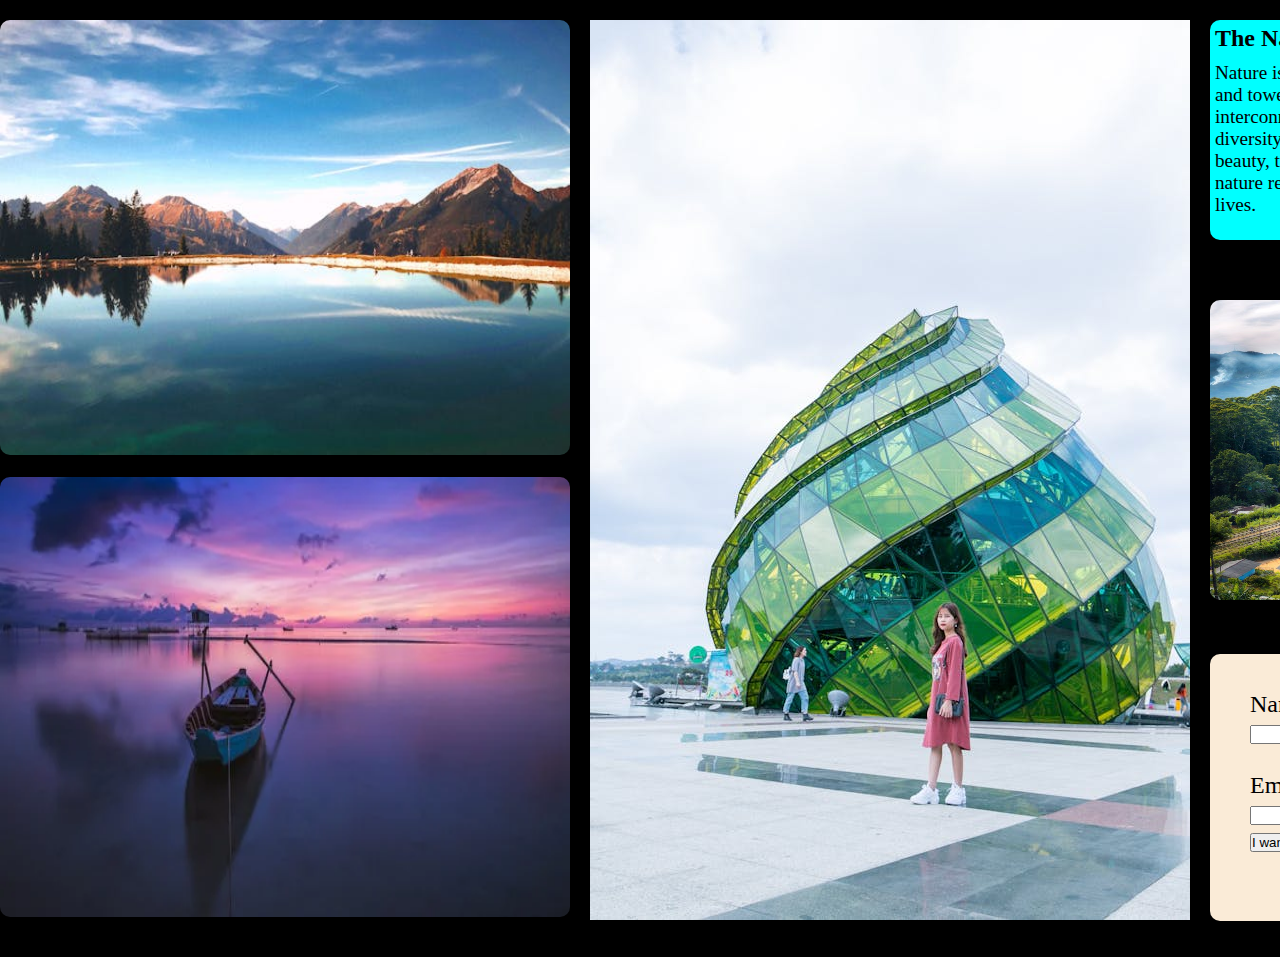
<file: index.html>
<!DOCTYPE html>
<html lang="en">
<head>
    <meta charset="UTF-8">
    <meta name="viewport" content="width=device-width, initial-scale=1.0">
    <title>Document</title>
    <link rel="stylesheet" href="style.css">
</head>
<body>
    <div> 
        <div class="big_cont">
            <div class="cont1">
                <div class="child1">
                    <img src="images/water.jpeg" alt="">
                </div>
                <br>
                <div class="child2">
                    <img src="images/boat.webp" alt=""> 
                </div>
                
            </div>

            <div class="cont2">
                <img src="images/girl.jpeg" alt=""> 
                
            </div>

            <div class="cont3">
                <div class="box">
                    <h2>
                        The Nature Show
                    </h2>
                    <p>
                        Nature is the natural world around us, encompassing everything from the vast oceans and towering mountains to the smallest plants and animals. It is a complex and interconnected system where each element plays a role in sustaining life. Through its diversity, nature provides essential resources like air, water, and food, and offers beauty, tranquility, and inspiration. Whether it's a quiet forest or a powerful storm, nature reflects both calm and force, reminding us of its ever-present influence on our lives.
                    </p>
                </div>
                <div class="box2">
                    <div class="smlcont1">
                        <img src="images/train.jpeg" alt="">
                    </div>
                    <div class="smlcont2">
                        <img src="images/waterfall.jpeg" alt="">  
                    </div>

                </div>
                <div class="box3">
                    <h1>
                        Join Us !
                    </h1>
                    <div class="box3sm">
                        <label for="Name">Name</label>
                        <br>
                        <input type="text">
                        <br>
                        <br>
                        <label for="email">Email</label>
                        <br>
                        <input type="email" name="" id="">
                        <br>
                        
                        <input type="button" value="I want to be a part of it.">

                    </div>
                        
                </div>
                
    
            </div>
        </div>
    </div>
</body>
</html>
</file>
<file: style.css>
*{
    margin: 0%;
    padding: 0%;
}

.big_cont{
    background-color: black;
    display: flex;
    height: 957px;
}

.cont1{
    padding-top: 20px;
}
.child1 img{
    width: 570px;
    border-radius: 10px;
    height: 435px;
}

.child2 img{
    padding-top: 0px;
    height: 440px;
    width: 570px;
    background-color: aqua;
    border-radius: 10px;
}

.cont2{
    
    height: 900px;
    margin: 20px;
    
}

.cont3{
    
}

.box{
    margin-top: 20px;
    background-color: aqua;
    width: 674px;
    height:220px;
    padding-left: 5px;
    border-radius: 10px;
    
}
.box h2{
    padding-top: 5px;
}
.box  p{
    padding-top: 10px;
    font-size: larger;
}


.box2{
    display: flex;
    padding-top: 50px;
    margin-top: 10px;
}

.smlcont1 img{
    height: 300px;
    width: 320px;
    border-radius: 10px;
}
.smlcont2 img{
    padding-left: 40px;
    height: 300px;
    width: 320px;
    border-radius: 10px;
}

.box3{
    background-color: antiquewhite;
    margin-top: 50px;
    height: 267px;
    border-radius: 10px;
    
}

.box3 h1{
    text-align: center;

}
.box3sm{
    font-size: x-large;
    padding-left: 40px;
}
</file>
